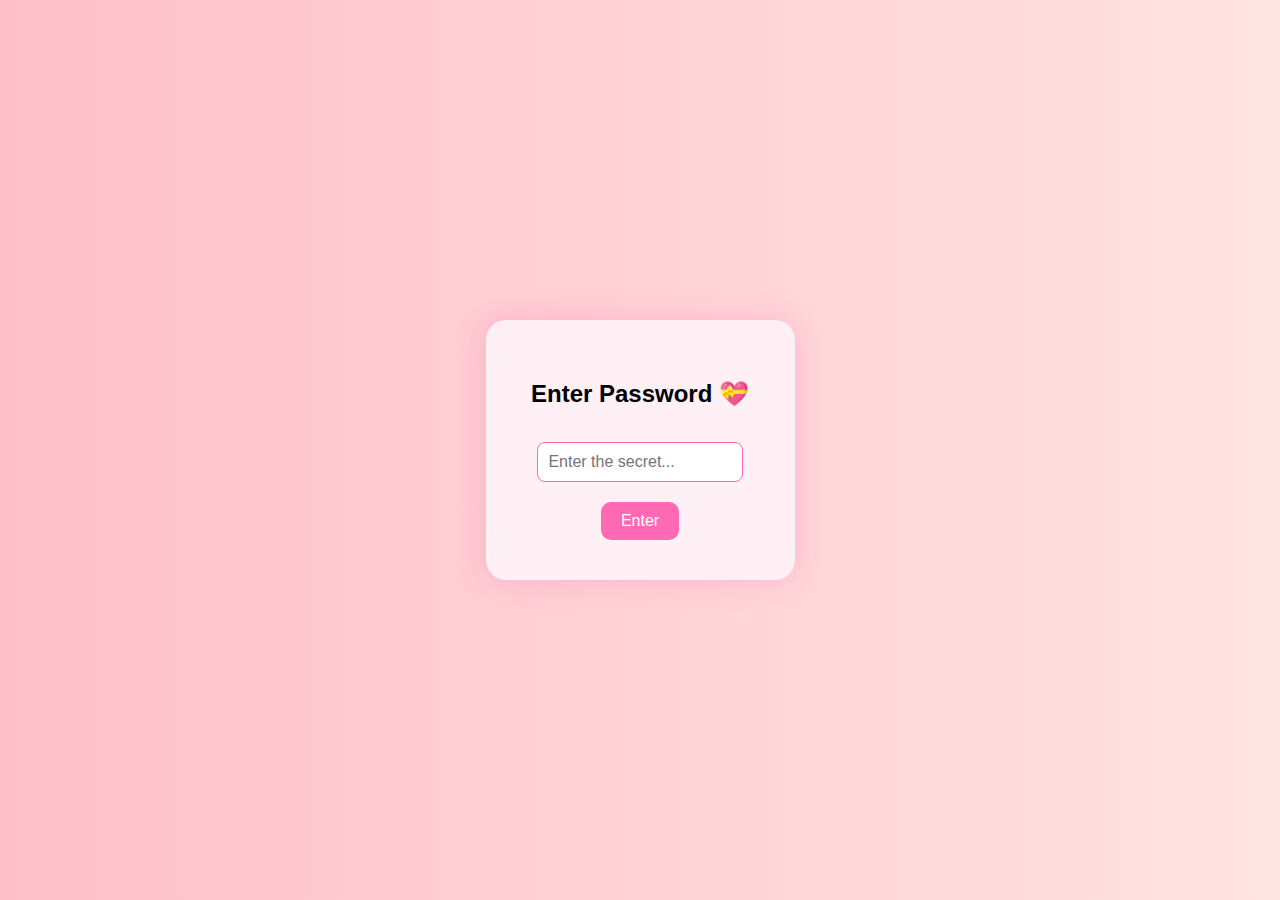
<file: index.html>
<!DOCTYPE html>
<html lang="en">
<head>
  <meta charset="UTF-8">
  <title>Welcome 💖</title>
  <style>
    body {
      background: linear-gradient(to right, #ffc0cb, #ffe4e1);
      font-family: 'Segoe UI', sans-serif;
      display: flex;
      justify-content: center;
      align-items: center;
      height: 100vh;
      margin: 0;
    }
    .login-box {
      background: #fff0f5;
      padding: 40px;
      border-radius: 20px;
      box-shadow: 0 0 30px rgba(255, 105, 180, 0.3);
      text-align: center;
    }
    input[type="password"] {
      padding: 10px;
      border-radius: 8px;
      border: 1px solid #ff69b4;
      width: 80%;
      font-size: 16px;
      margin-top: 15px;
    }
    button {
      padding: 10px 20px;
      margin-top: 20px;
      background-color: #ff69b4;
      color: white;
      border: none;
      font-size: 16px;
      border-radius: 10px;
      cursor: pointer;
    }
    button:hover {
      background-color: #ff85c1;
    }
    .error {
      color: red;
      margin-top: 15px;
      display: none;
    }
  </style>
</head>
<body>
  <div class="login-box">
    <h2>Enter Password 💝</h2>
    <input type="password" id="password" placeholder="Enter the secret...">
    <br>
    <button onclick="checkPassword()">Enter</button>
    <p class="error" id="error-msg">Wrong password 😢</p>
  </div>

  <script>
    function checkPassword() {
      const correctPassword = "HarShreya1124";
      const input = document.getElementById("password").value;
      const error = document.getElementById("error-msg");

      if (input === correctPassword) {
        window.location.href = "main.html";
      } else {
        error.style.display = "block";
      }
    }
  </script>
</body>
</html>
</file>
